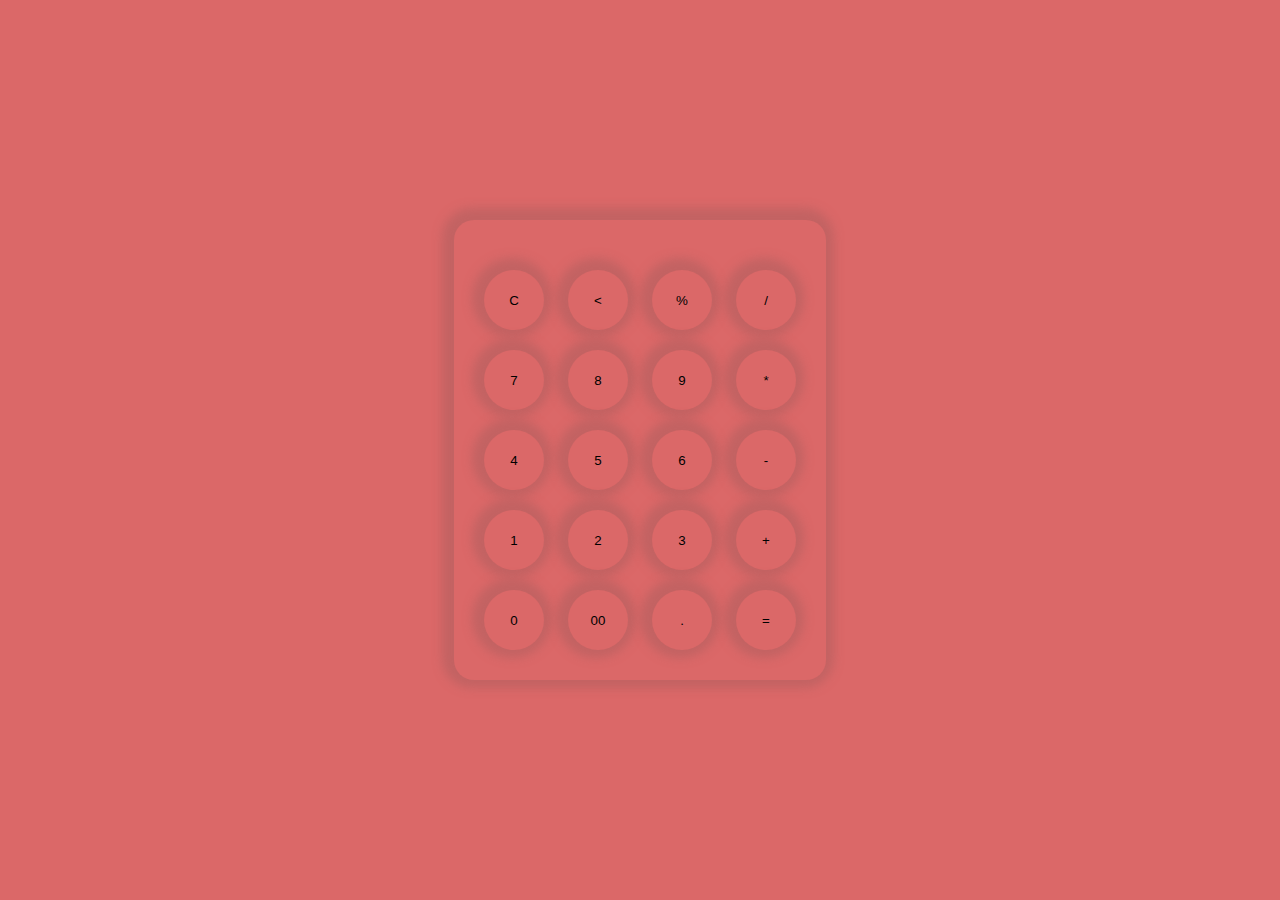
<file: CalculatorApp/index.html>
<!DOCTYPE html>
<html lang="en">
<head>
    <meta charset="UTF-8">
    <meta name="viewport" content="width=device-width, initial-scale=1.0">
    <title>Calculator</title>
    <link rel="stylesheet" href="style.css">
</head>
<body>
     <div class="container">
        <div class="calc">
            <h1 id="input"></h1>
            <div>
                <button>C</button>
                <button><</button>
                <button>%</button>
                <button>/</button>
            </div>
            <div>
                <button>7</button>
                <button>8</button>
                <button>9</button>
                <button>*</button>
            </div>
            <div>
                <button>4</button>
                <button>5</button>
                <button>6</button>
                <button>-</button>
            </div>
            <div>
                <button>1</button>
                <button>2</button>
                <button>3</button>
                <button>+</button>
            </div>
            <div>
                <button>0</button>
                <button>00</button>
                <button>.</button>
                <button>=</button>
            </div>
        </div>
     </div>
     <script src="script.js"></script>
</body> 
</html>
</file>
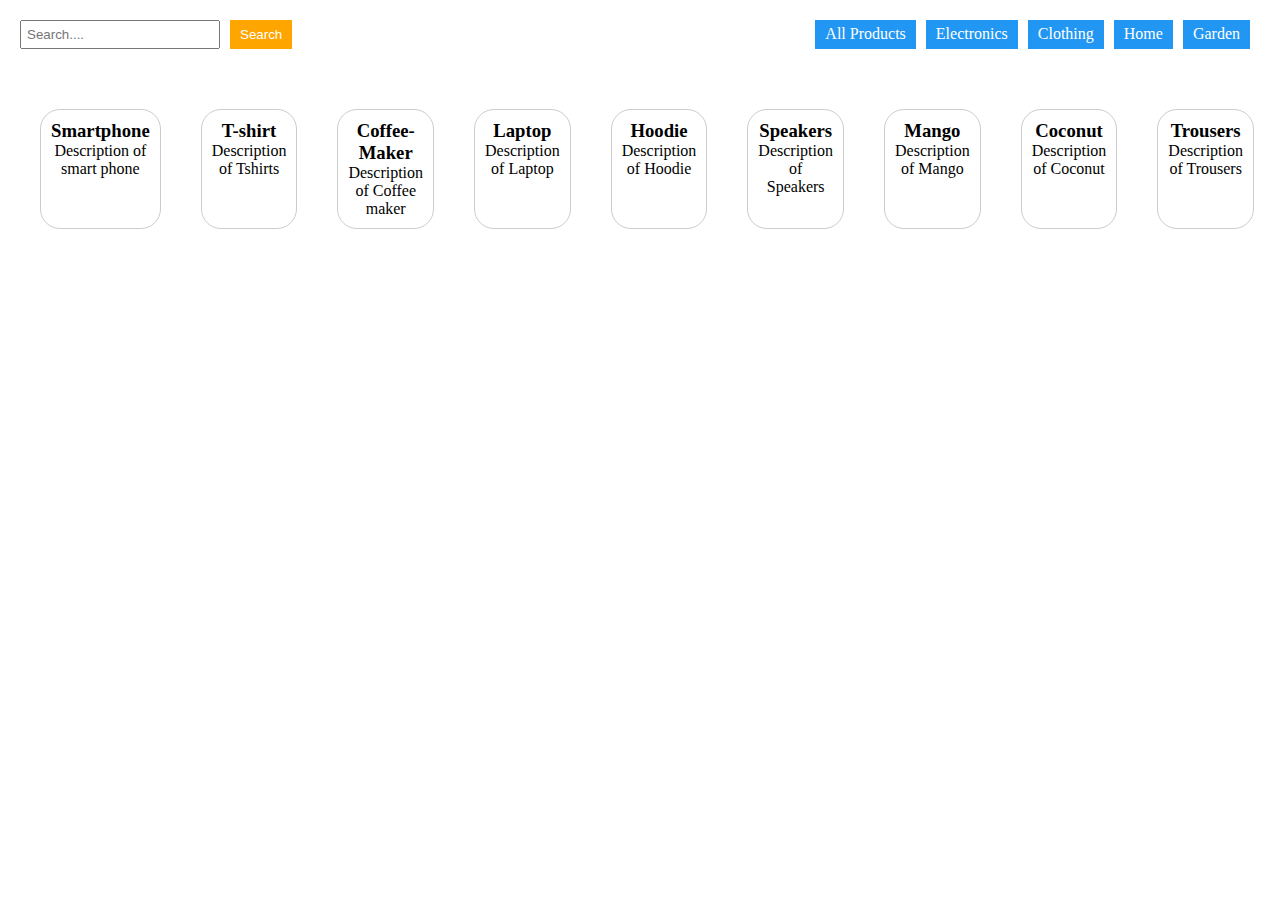
<file: E-commerce Filter/index.html>
<!DOCTYPE html>
<html lang="en">
<head>
    <meta charset="UTF-8">
    <meta name="viewport" content="width=device-width, initial-scale=1.0">
    <title>filter
    </title>
    <link href="style.css" rel="stylesheet">

</head>
<body>
    <div class="filter-container">
        <div class="search-container">
            <input type="text" id = "search-input" placeholder="Search....">
            <button  id="search-btn">Search</button>
        </div>
        <div class="category-container">
            <div class="category-btn">All Products</div>
            <div class="category-btn">Electronics</div>
            <div class="category-btn">Clothing</div>
            <div class="category-btn">Home</div>
            <div class="category-btn">Garden</div>
        </div>
    </div>
    <div  id="product-list">
        <div class="product-item" data-category="electronics">
            <h3>Smartphone</h3>
            <p>Description of smart phone</p>
        </div> 
        <div class="product-item" data-category="clothing">
            <h3>T-shirt</h3>
            <p>Description of Tshirts</p>
        </div> 
        <div class="product-item" data-category="Home">
            <h3>Coffee-Maker</h3>
            <p>Description of Coffee maker</p>
        </div> 
        <div class="product-item" data-category="electronics">
            <h3>Laptop</h3>
            <p>Description of Laptop</p>
        </div> 
        <div class="product-item" data-category="clothing">
            <h3>Hoodie</h3>
            <p>Description of Hoodie</p>
        </div> 
        <div class="product-item" data-category="electronics">
            <h3>Speakers</h3>
            <p>Description of Speakers</p>
        </div> 
        <div class="product-item" data-category="Garden">
            <h3>Mango</h3>
            <p>Description of Mango</p>
        </div> 
        <div class="product-item" data-category="Garden">
            <h3>Coconut</h3>
            <p>Description of Coconut</p>
        </div> 
        <div class="product-item" data-category="clothing">
            <h3>Trousers</h3>
            <p>Description of Trousers</p>
        </div> 
    </div>
    <script src="script.js"></script>
</body>
</html>
</file>
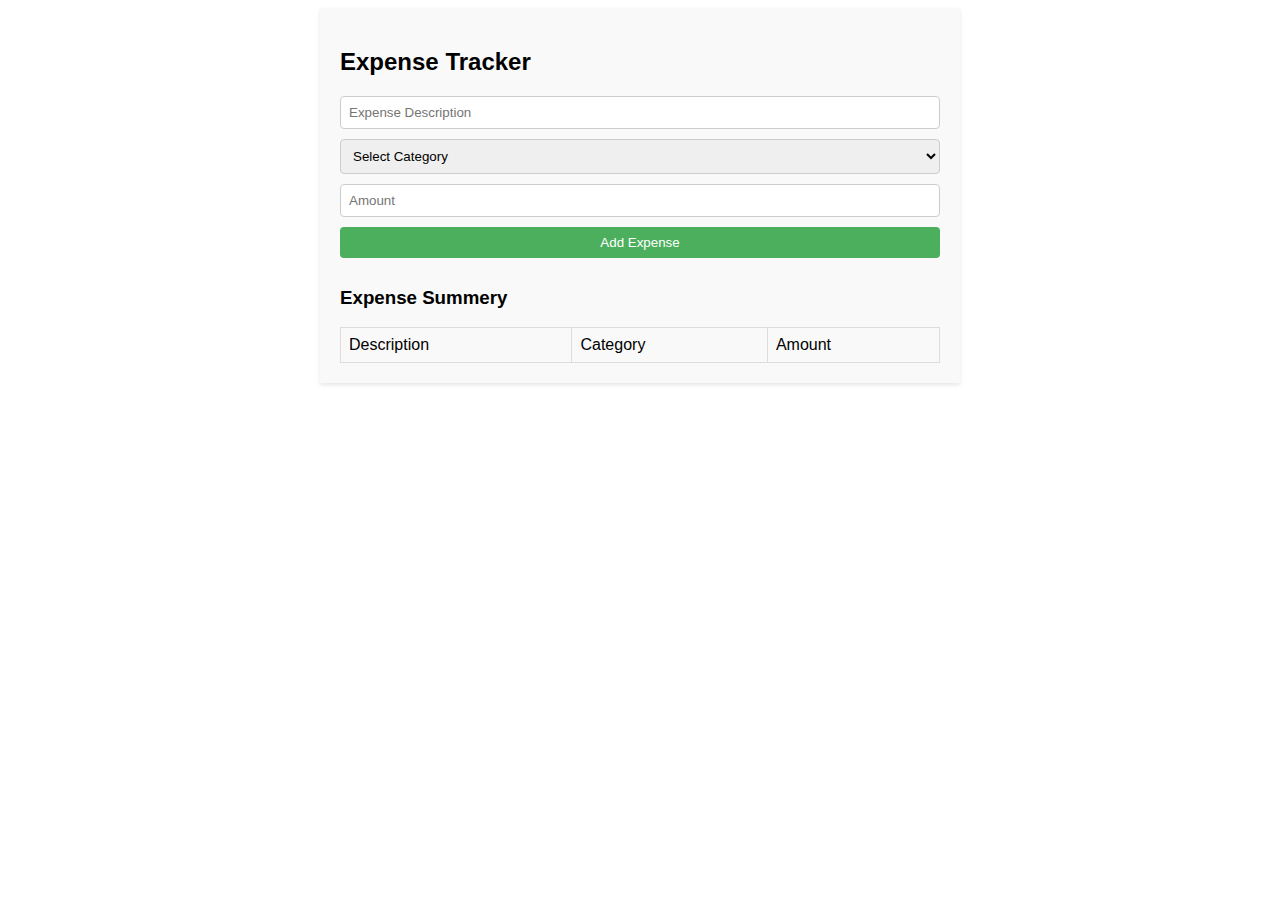
<file: Expense Tracker/index.html>
<!DOCTYPE html>
<html lang="en">
<head>
    <meta charset="UTF-8">
    <meta name="viewport" content="width=device-width, initial-scale=1.0">
    <title>Expense Tracker</title>
    <link rel="stylesheet" href="style.css">
</head>
<body>

    <div class="container">
        <h2>Expense Tracker</h2>
        <form id="expenseForm">
            <input type="text" id = "description" placeholder="Expense Description" required><br>
            <select id="category" required>
                <option value="">Select Category</option>
                <option value="Food">Food</option>
                <option value="Transportation">Trans</option>
                <option value="Utilities">Utilities</option>
                <option value="Entertainment">Entertainment</option>
                <option value="Others">Others</option>
            </select><br>
            <input type="number" id="amount" placeholder="Amount" required><br>
            <input type="submit" value="Add Expense">
        </form>
        <h3>Expense Summery</h3>
        <table id="expenseTable">
            <thead>
                <tr>
                    <td>Description</td>
                    <td>Category</td>
                    <td>Amount</td>
                </tr>
            </thead>
            <tbody id="expenseList"></tbody>
        </table>
    </div>



    <script src="script.js"></script>
</body>
</html>
</file>
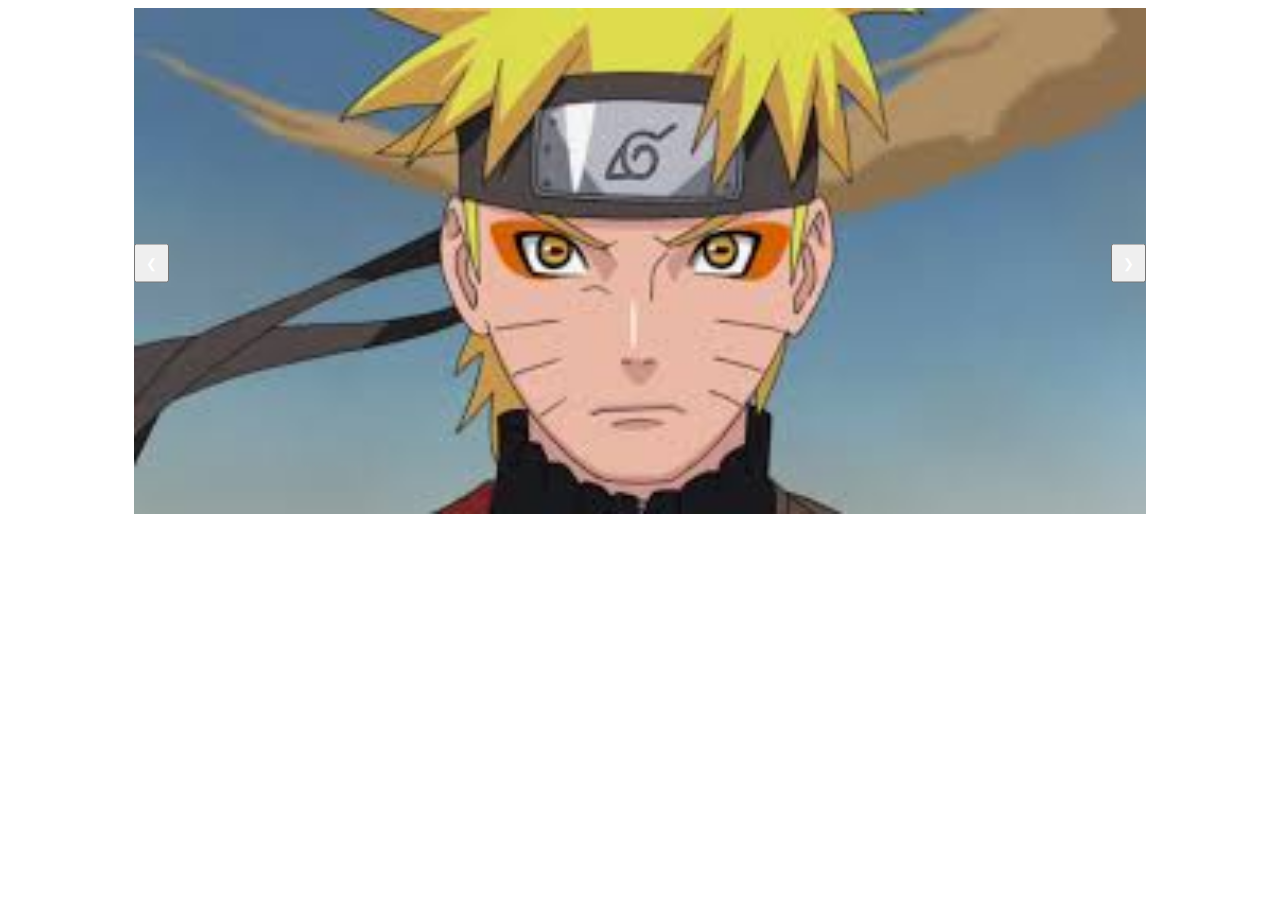
<file: Image Slider/index.html>
<!DOCTYPE html>
<html lang="en">
<head>
    <meta charset="UTF-8">
    <meta name="viewport" content="width=device-width, initial-scale=1.0">
    <title>Image Slider</title>
    <link rel="stylesheet" href="style.css">
</head>
<body>

     <div class="slider-container">
         <div class="slides">
            <div class="slide">
                <img src="images/1.jpeg" alt="1">
            </div>
            <div class="slide">
                <img src="images/2.jpeg" alt="2">
            </div>
            <div class="slide">
                <img src="images/3.jpeg" alt="3">
            </div>
            <div class="slide">
                <img src="images/4.jpeg" alt="4">
            </div>
            <div class="slide">
                <img src="images/5.jpeg" alt="5">
            </div> 
         </div>
         <button class="prev" onclick="prevSlide()">&#10094</button>
         <button class="next" onclick="nextSlide()">&#10095</button>
     </div>



    <script src="script.js"></script>

</body>
</html>
</file>
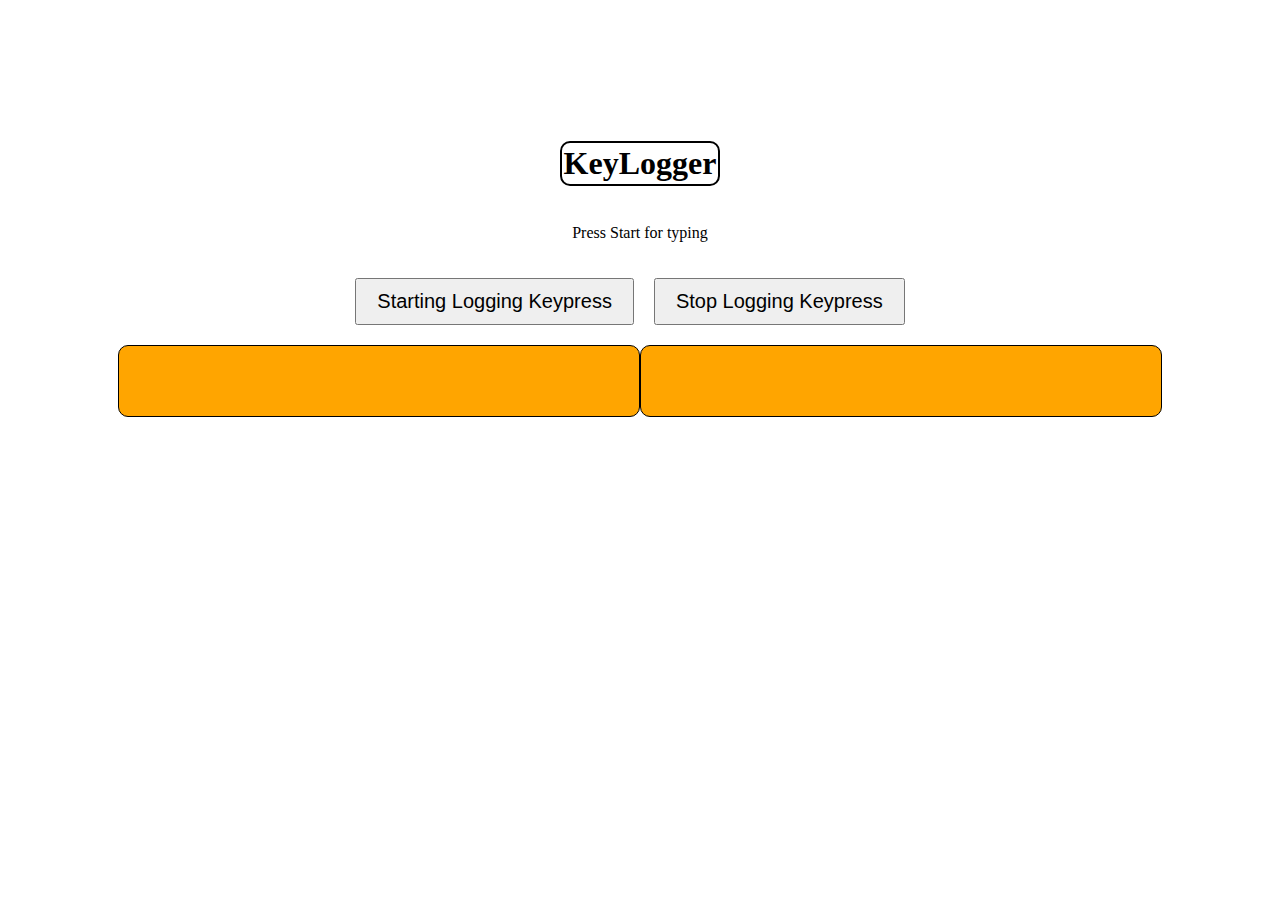
<file: Key-Logger/index.html>
<!DOCTYPE html>
<html lang="en">
<head>
    <meta charset="UTF-8">
    <meta name="viewport" content="width=device-width, initial-scale=1.0">
    <title>Key Logger</title>
    <link rel="stylesheet" href="style.css">
</head>
<body>

    <div class="container">
        <h1 style="border: 2px solid black; padding: 2px;  border-radius: 10px;">KeyLogger</h1>
        <p>Press Start for typing</p>
        
        <div class="button-container">
            <button id="start-btn">Starting Logging Keypress</button>
            <button id="stop-btn">Stop Logging Keypress</button>
        </div>

        <div class="button-container">
            <div id="log"></div>
            <div id="state"></div>
        </div>
    </div>

 
    <script src="script.js"></script>
    
</body>
</html>
</file>
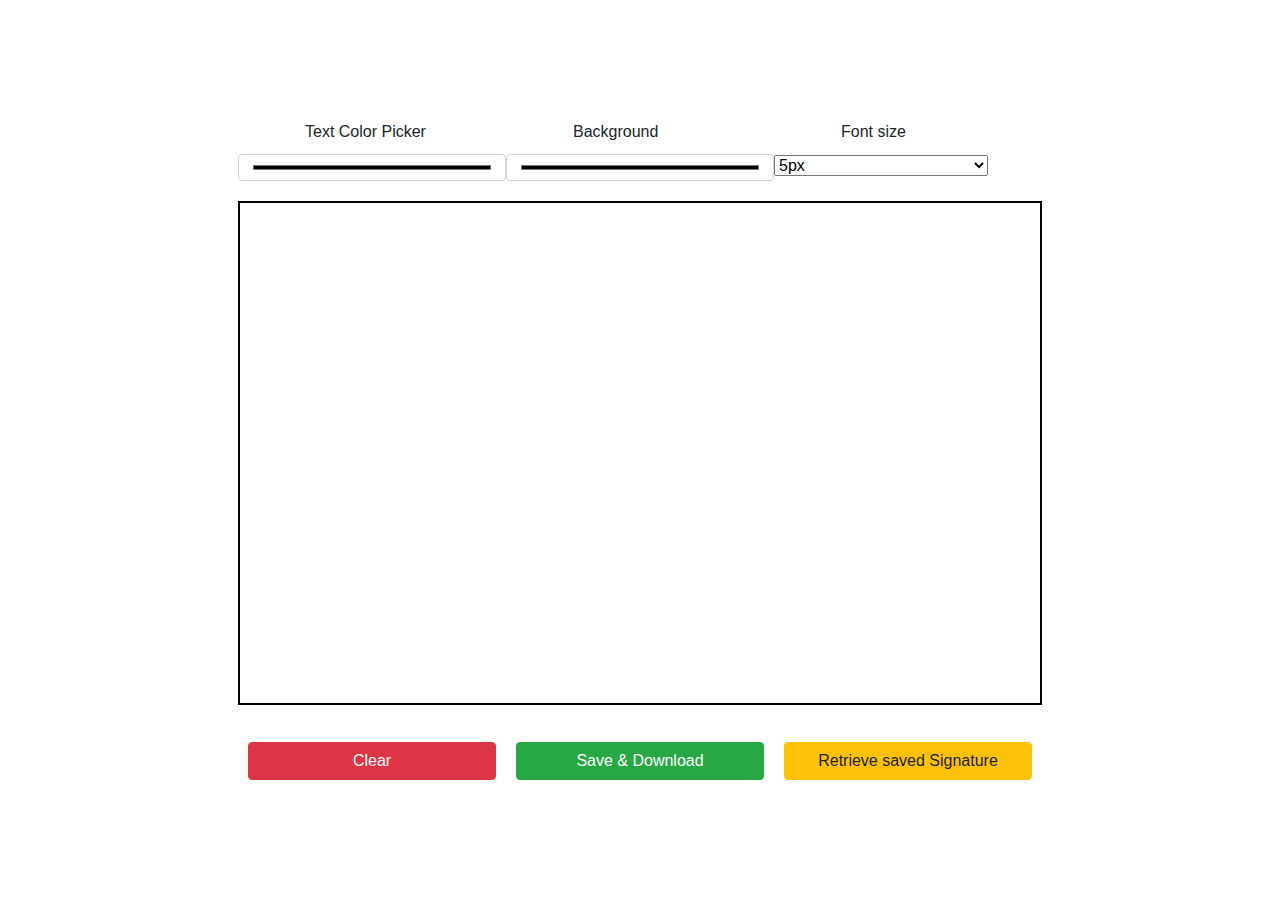
<file: QuickSign/index.html>
<!DOCTYPE html>
<html lang="en">
<head>
    <meta charset="UTF-8">
    <meta name="viewport" content="width=device-width, initial-scale=1.0">
    <title>Signature</title>
    <link rel="stylesheet" href="style.css">
    <link rel="icon" href="favicon-16x16.png">
    <link rel="stylesheet" href="https://cdn.jsdelivr.net/npm/bootstrap@4.0.0/dist/css/bootstrap.min.css" integrity="sha384-Gn5384xqQ1aoWXA+058RXPxPg6fy4IWvTNh0E263XmFcJlSAwiGgFAW/dAiS6JXm" crossorigin="anonymous">
</head>
<body>
    <div class="main">
        <div class="top">
            <div class="block">
                <p>Text Color Picker</p>
                <input class="form-control" type="color" id="colorPicker"/>
            </div>
            <div class="block">
                <p>Background</p>
                <input class="form-control" type="color" 
                id="canvasColor"/>
            </div>
            <div class="block">
                <p>Font size</p>
                <select id="fontPicker">
                    <option value="5">5px</option>
                    <option value="10">10px</option>
                    <option value="20">20px</option>
                    <option value="30">30px</option>
                    <option value="40">40px</option>
                    <option value="50">50px</option>
                </select>
            </div>
        </div>
        <canvas class="canvas" id="myCanvas" width="800" height="500"></canvas>
        <div class="bottom">
            <button type="button" class="btn btn-danger" id="clearButton">Clear</button>
            <button type="button" class="btn btn-success" id="saveButton">Save & Download</button>
            <button type="button" class="btn btn-warning" id="retrieveButton">Retrieve saved Signature</button>
        </div>
    </div>
    <script src="script.js"></script>
</body>
</html>
</file>
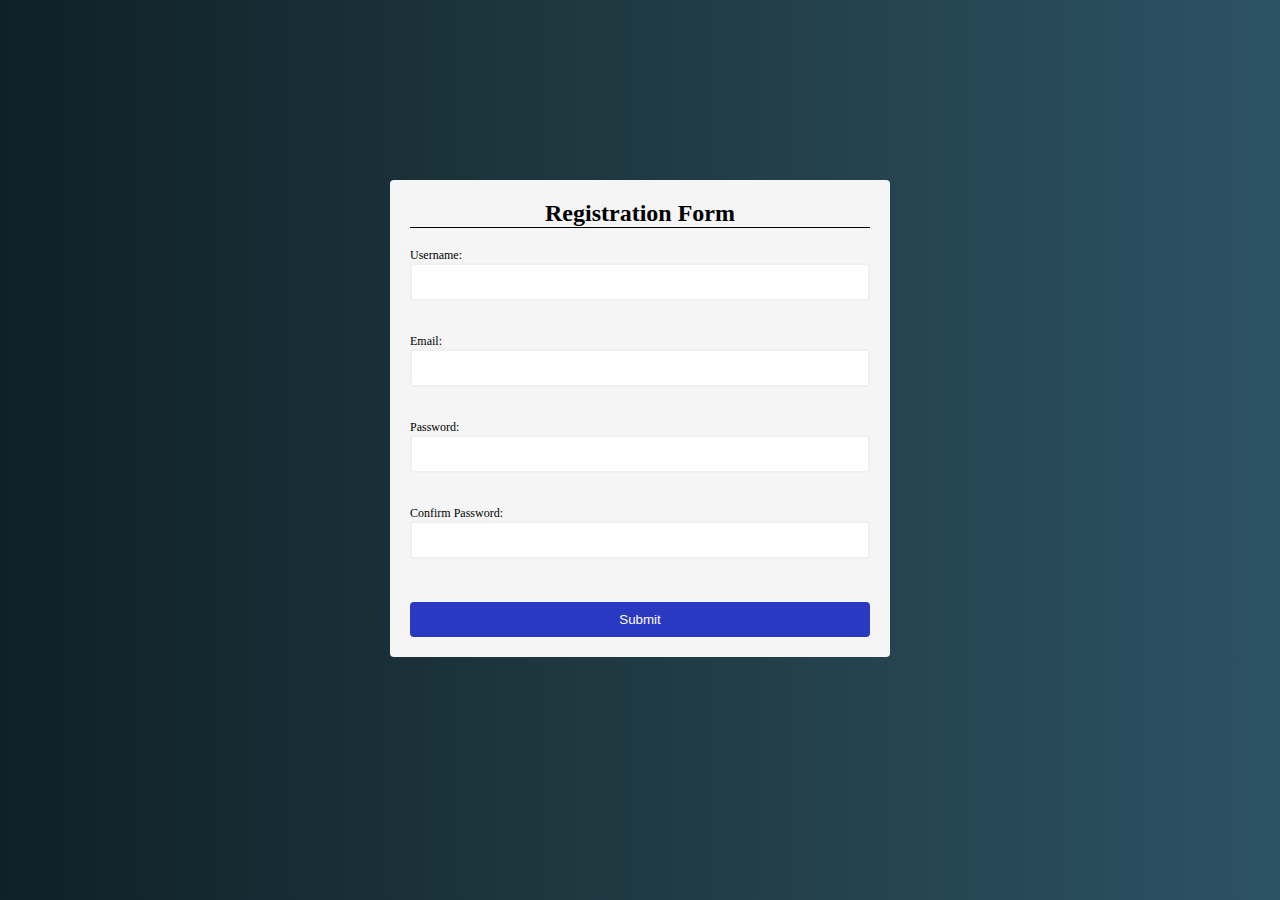
<file: SignUpForm/index.html>
<!DOCTYPE html>
<html lang="en">
<head>
    <meta charset="UTF-8">
    <meta http-equiv="X-UA-Compatible" content="IE=edge">
    <meta name="viewport" content="width=device-width, initial-scale=1.0">
    <title>Form Validation</title>
    <link href="style.css" rel="stylesheet">
</head>
<body>
    <div class="container">
            
        <form class="form" id="form">
            <h1>Registration Form</h1>
            <div class="form-control">
                <label>Username:</label>
                <input type="text" name="" id="username">
                <span class="error"></span>
            </div>
            <div class="form-control">
                <label>Email:</label>
                <input type="text" name="" id="email">
                <span class="error"></span>
            </div>
            <div class="form-control">
                <label>Password:</label>
                <input type="text" name="" id="password">
                <span class="error"></span>
            </div>
            <div class="form-control">
                <label>Confirm Password:</label>
                <input type="text" name="" id="confirm-password">
                <span class="error"></span>
            </div>
            <input type="submit" id="btn" value="Submit" name=""/>
        </form>
    </div>
    <script src="script.js"></script>
</body>
</html>
</file>
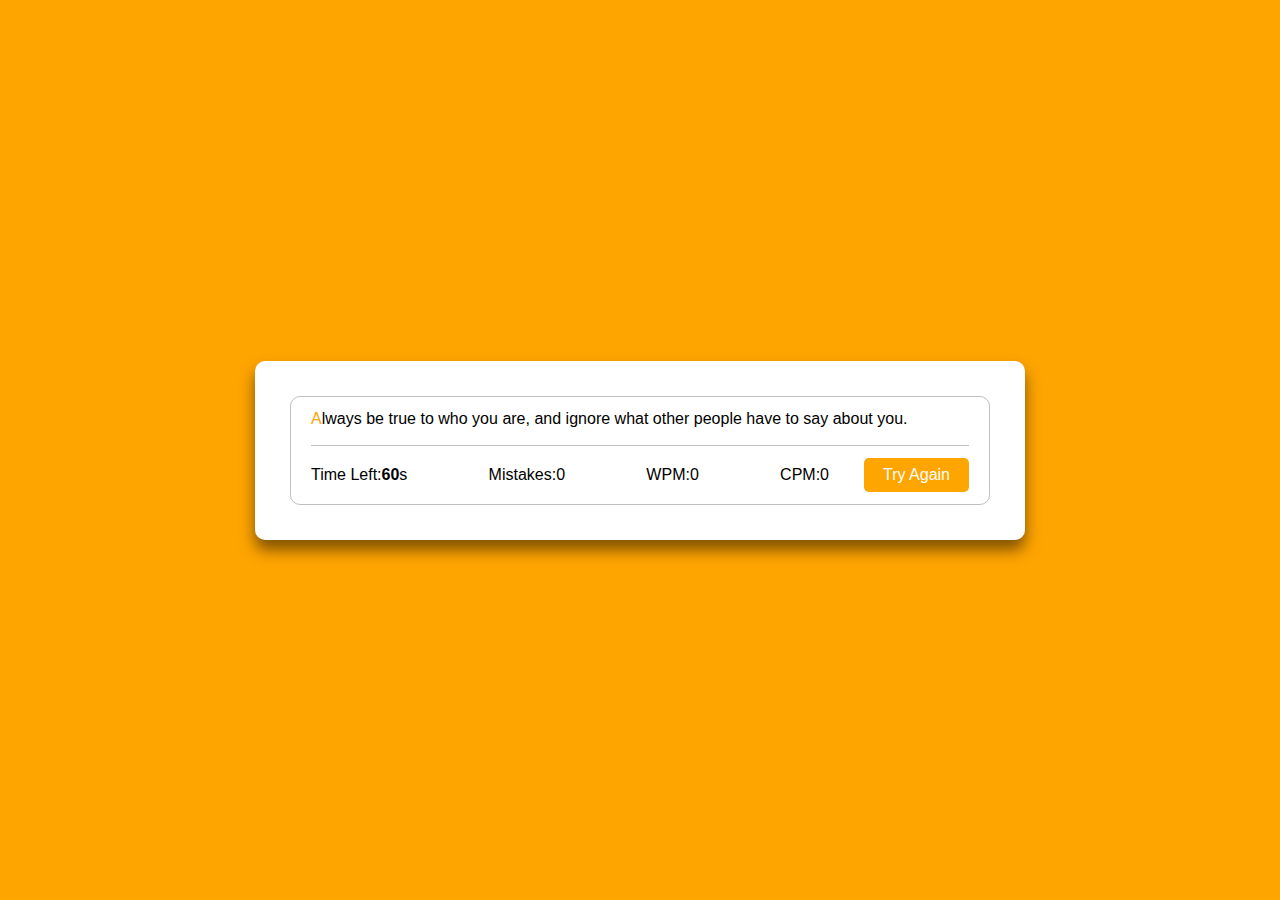
<file: typingSpeed/index.html>
<!DOCTYPE html>
<html lang="en">
<head>
    <meta charset="UTF-8">
    <meta http-equiv="X-UA-Compatible" content="IE=edge">
    <meta name="viewport" content="width=device-width, initial-scale=1.0">
    <title>Typing Game</title>
    <link href="style.css" rel="stylesheet">
</head>
<body>
    <div class="wrapper">
        <input type="text" class="input-field"/>
        <div class="content-box">
            <div class="typing-text">
                <p></p>
            </div>
            <div class="content">
                <ul class="result-details">
                    <li class="time">
                        <p>Time Left:</p>
                        <span><b>60</b>s</span>
                    </li>
                    <li class="mistake">
                        <p>Mistakes:</p>
                        <span>0</span>
                    </li>
                    <li class="wpm">
                        <p>WPM:</p>
                        <span>0</span>
                    </li>
                    <li class="cpm">
                        <p>CPM:</p>
                        <span>0</span>
                    </li>
                </ul>
                <button>Try Again</button>
            </div>
        </div> 
    </div>
    <script src="script.js"></script>
</body>
</html>
</file>
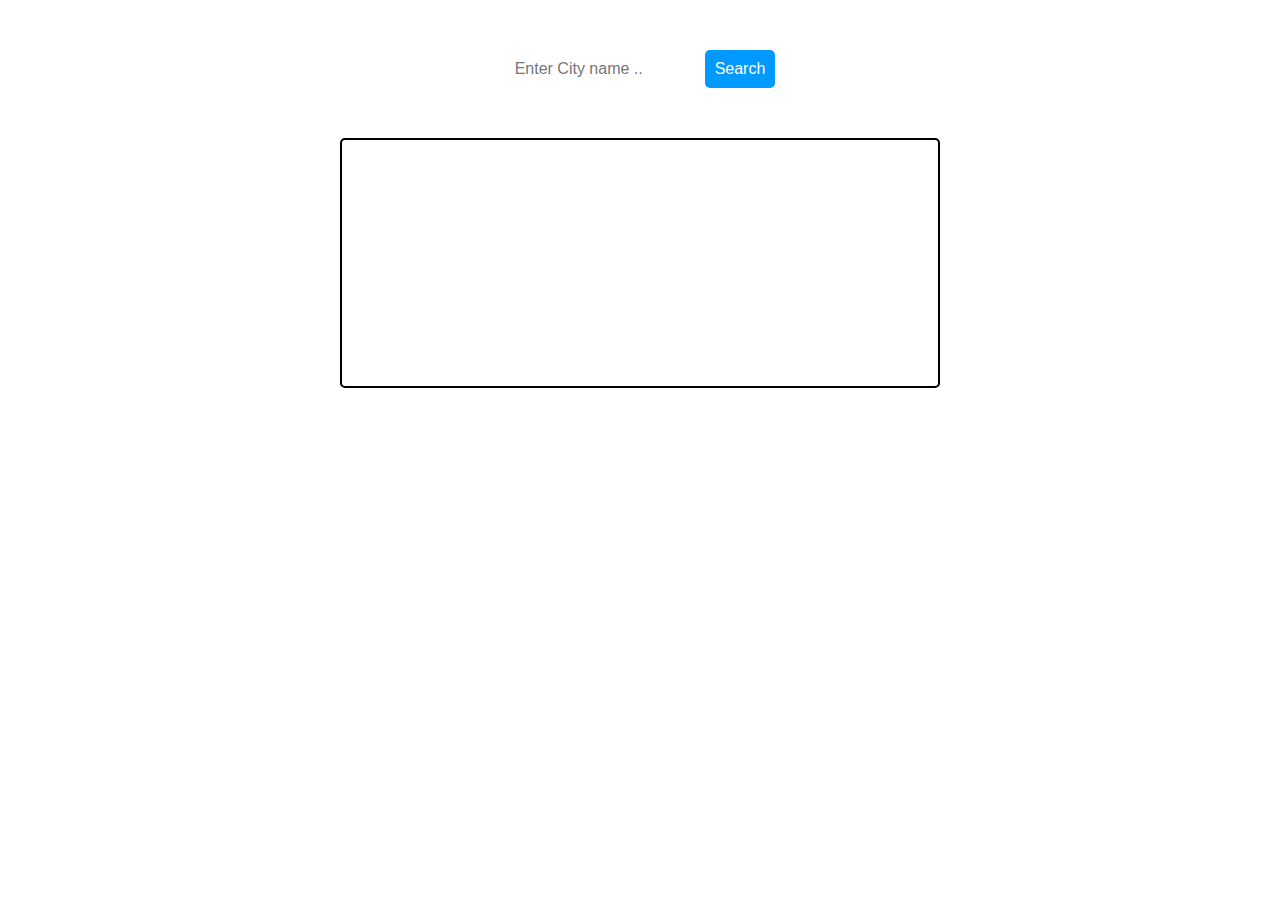
<file: Weather App/index.html>
<!DOCTYPE html>
<html lang="en">
<head>
    <meta charset="UTF-8">
    <meta name="viewport" content="width=device-width, initial-scale=1.0">
    <title>Weather Reporting</title>
    <link rel="stylesheet" href="style.css">
</head>
<body>
    
     <div class="container">
        <div class="input">
            <input type="text" placeholder="Enter City name ..">
            <button id = 'btn'>Search</button>
        </div>
        <div class="weather-box">
            <div class="icon"></div>
            <div class="weather"></div>
            <div class="temperature"></div>
            <div class="description"></div>
        </div>
     </div>


    <script src="script.js"></script>
</body>
</html>
</file>
<file: CalculatorApp/style.css>
*{
    padding: 0px;
    margin: 0px;
    box-sizing: border-box;
}

body{
    background-color: #db6868;
}

.container{
    height: 100vh;
    width: 100%;
    display: flex;
    justify-content: center;
    align-items: center;
}

.calc{
    padding: 20px;
    background-color: transparent ;
    border-radius: 20px;
    box-shadow: -2px -2px 10px 10px rgba(189, 97, 97, 0.8);
}

#input{
    max-width: 310px;
    text-align: center;
    margin: 10px;
    font-size: 48px;
    color: white;
    overflow: hidden;
}

button{
   margin: 10px;
   border: none ;
   width: 60px;
   height: 60px;
   cursor: pointer;
   background: transparent;
   background-color: transparent ;
   border-radius: 30px;
   box-shadow: -2px -2px 10px 10px rgba(189, 97, 97, 0.8);
}
</file>
<file: E-commerce Filter/style.css>
*{
    margin: 0px;
    padding: 0px;
    box-sizing: border-box;
}

.filter-container{
    display: flex;
    justify-content: space-between;
    margin: 20px;
}

.search-container{
    display: flex;
}

#search-input{
    width: 200px;
    padding: 5px;
    margin-right: 10px;
}

#search-btn{
    padding: 5px 10px;
    background-color: orange;
    border: none;
    color: #fff;
    cursor: pointer;
}

.category-container{
    display: flex;
}

.category-btn{
    padding: 5px 10px;
    margin-right: 10px;
    background-color: #2196f3;
    color: #fff;
    cursor: pointer;
    border: none;
}

.product-item{
    border: 1px solid #ccc;
    padding: 10px;
    margin: 20px;
    border-radius: 20px;
}

#product-list{
    display: flex;
    padding: 20px;
    text-align: center;
}
</file>
<file: Expense Tracker/style.css>
body{
    font-family: Arial, Helvetica, sans-serif;
}

.container{
    max-width: 600px;
    margin: 0 auto;
    padding: 20px;
    background-color: #f9f9f9;
    box-shadow: 0 2px 4px rgba(0 ,0 ,0,0.1);
}

input[type="text"],select,input[type="number"],input[type="submit"]{
     margin-bottom: 10px;
     width: 100%;
     padding: 8px;
     border: 1px solid #ccc;
     border-radius: 4px;
     box-sizing: border-box;
}

input[type= "submit"]{
    background-color: #4caf5d;
    color: white;
    border: none;
    cursor: pointer;
} 

input[type= "submit"]:hover{
    background-color: #45a049;
}

table{
    width: 100%;
    border-collapse: collapse;
}

th,td{
    border: 1px solid #ddd;
    padding: 8px;
    text-align: left;
}

th{
    background-color: #4caf5d ;
    color: white;
}
</file>
<file: Image Slider/style.css>
.slider-container{
    width: 80%;
    margin: auto;
    overflow: hidden;
    position: relative;
}

.slide{
    display: flex;
    transition: transform 0.5s ease-in-out;
}

.slides{
    width: 100%;
    flex: 0 0 auto;
}

img{
    width: 100%;
    display: blocl;
}

.prev, .next {
    cursor: pointer;
    position: absolute;
    top: 50%;
    transform: translateY(-50%);
    padding: 10px;
    background-color: rfba(0,0,0,0.5);
    color: white;
    z-index: 1;
}

.prev{
    left: 0;
}

.next {
    right: 0;
}
</file>
<file: Key-Logger/style.css>
.container{
    display: flex;
    flex-direction: column;
    align-items: center;
    margin-top: 120px;
}

#log,#state{
    width: 500px;
    height: 50px;
    border: 1px solid black;
    padding: 10px;
    font-size: 20px;
    text-align: center;
    margin-top: 20px;
    background-color: #ffa500;  
    border-radius: 10px;
}

.button-container{
    display: flex;
    flex-direction: row;
}

button{
    font-size: 20px;
    padding: 10px 20px;
    margin-top: 20px;
    margin-right: 20px;
}
</file>
<file: QuickSign/style.css>
.main{
    position: absolute;
    top: 50%;
    left: 50%;
    transform: translate(-50%,-50%);
}
.canvas{
    border: 2px solid black;
}
.top, .bottom{
    display: flex;
    flex-direction: row;
    justify-content: space-between;
    margin: 20px 0 20px 0;
}
.block , input , select , button{
    width: 80%;
}
.top>block{
    margin: 10px;
}
.bottom>button{
    margin: 10px;
}
.block>p{
    margin: 10px auto;
    width: 50%;
}
</file>
<file: SignUpForm/style.css>
*{
    padding: 0;
    margin: 0;
    box-sizing: border-box;
}
body{
    background: linear-gradient(to right, #0f2027, #203a43, #2c5364);
}
#form{
    width: 500px;
    margin: 20vh auto 0 auto;
    padding: 20px;
    background-color: whitesmoke;
    border-radius: 4px;
    font-size: 12px;
}

h1{
    border-bottom: 1px solid black;
    text-align: center;
    margin-bottom: 20px;
}
.form-control {
    display: flex;
    flex-direction: column;
}

.form-control input {
    border: 2px solid #f0f0f0;
	border-radius: 4px;
	display: block;
	font-size: 12px;
	padding: 10px;
	width: 100%;
}

#form #btn {
    padding: 10px;
    margin-top: 10px;
    width: 100%;
    color: white;
    background-color: rgb(41, 57, 194);
    border: none;
    border-radius: 4px;
}

.form-control .error {
    color: #ff3860;
    font-size: 9px;
    height: 13px;
    margin: 10px;
}
.form-control.success input{
border-color:  green;
}

.form-control.error input{
    border-color:  red;
    }
</file>
<file: typingSpeed/style.css>
*{
    margin: 0;
    padding: 0;
    box-sizing: border-box;
    font-family: Verdana, Geneva, Tahoma, sans-serif;
}

body{
    min-height: 100vh;
    display: flex;
    padding: 0 10px;
    align-items: center;
    justify-content: center;
    background: orange;
}
.wrapper{
    width: 770px;
    padding: 35px;
    background: #fff;
    border-radius: 10px;
    box-shadow: 0 10px 15px rgba(0,0,0,0.5);
}

.wrapper .content-box{
padding: 13px 20px 0;
border-radius: 10px;
border: 1px solid #bfbfbf;
}

.wrapper .input-field{
    padding: 13px 20px 0;
    position: absolute;
    opacity: 0;
    z-index: -99;
}

.content-box .content{
    margin-top: 17px;
    display: flex;
    padding: 12px 0;
    flex-wrap: wrap;
    align-items: center;
    justify-content: space-between;
    border-top: 1px solid #bfbfbf;
}

.content-box .result-details{
    display: flex;
    align-items: center;
    justify-content: space-between;
    width:calc(100% - 140px);
}

.result-details li{
    display: flex;
    height: 20px;
    list-style: none;
    align-items: center;
}

.content button{
    width: 105px;
    outline: none;
    border: none;
    color: #fff;
    background: orange;
    padding: 8px 0;
    font-size: 16px;
    cursor: pointer;
    border-radius: 5px;
    transition: transform 0.3s ease;
}

.content button:active{
    transform: scale(0.97);
}

.typing-text p span{
    position: relative;
}
.typing-text p span.active{
    color: orange;
}

.typing-text p span.correct{
    color: green
}
.typing-text p span.incorrect{
    color: red;
    outline: 1px solid #fff;
    background: #ffc0cb;
    border-radius: 4px;
}

::selection{
    color: #fff;
    background: orange;
}
</file>
<file: Weather App/style.css>
*{
    margin: 0px;
    padding: 0px;
    box-sizing: border-box;
}

body{
    font-family: Verdana, Geneva, Tahoma, sans-serif;
}

.container{
    width: 100%;
    max-width: 600px;
    margin: 0px auto;
    text-align: center;
}

.input{
    display: flex;
    justify-content: center;
    margin-top: 50px;
}

.input input{
    padding: 10px;
    border: none;
    border-radius: 5px;
    font-size: 16px;
    width: 200px;
}

.input button{
    padding: 10px;
    background-color: #0099ff;
    color: white;
    border: none;
    border-radius: 5px;
    cursor: pointer;
    font-size: 16px;
}

.weather-box{
    height: 250px;
    border: 2px solid black;
    margin-top: 50px;
    padding: 20px;
    border-radius: 5px;
}

.icon{
    font-size: 50px;
    margin-bottom: 20px;
}

.weather {
    font-size: 24px;
    font-weight: bold;
    margin-bottom: 10px;
}

.temperature {
    font-size: 30px;
    margin-bottom: 10px;
}

.description {
    font-size: 16px;
}
</file>
